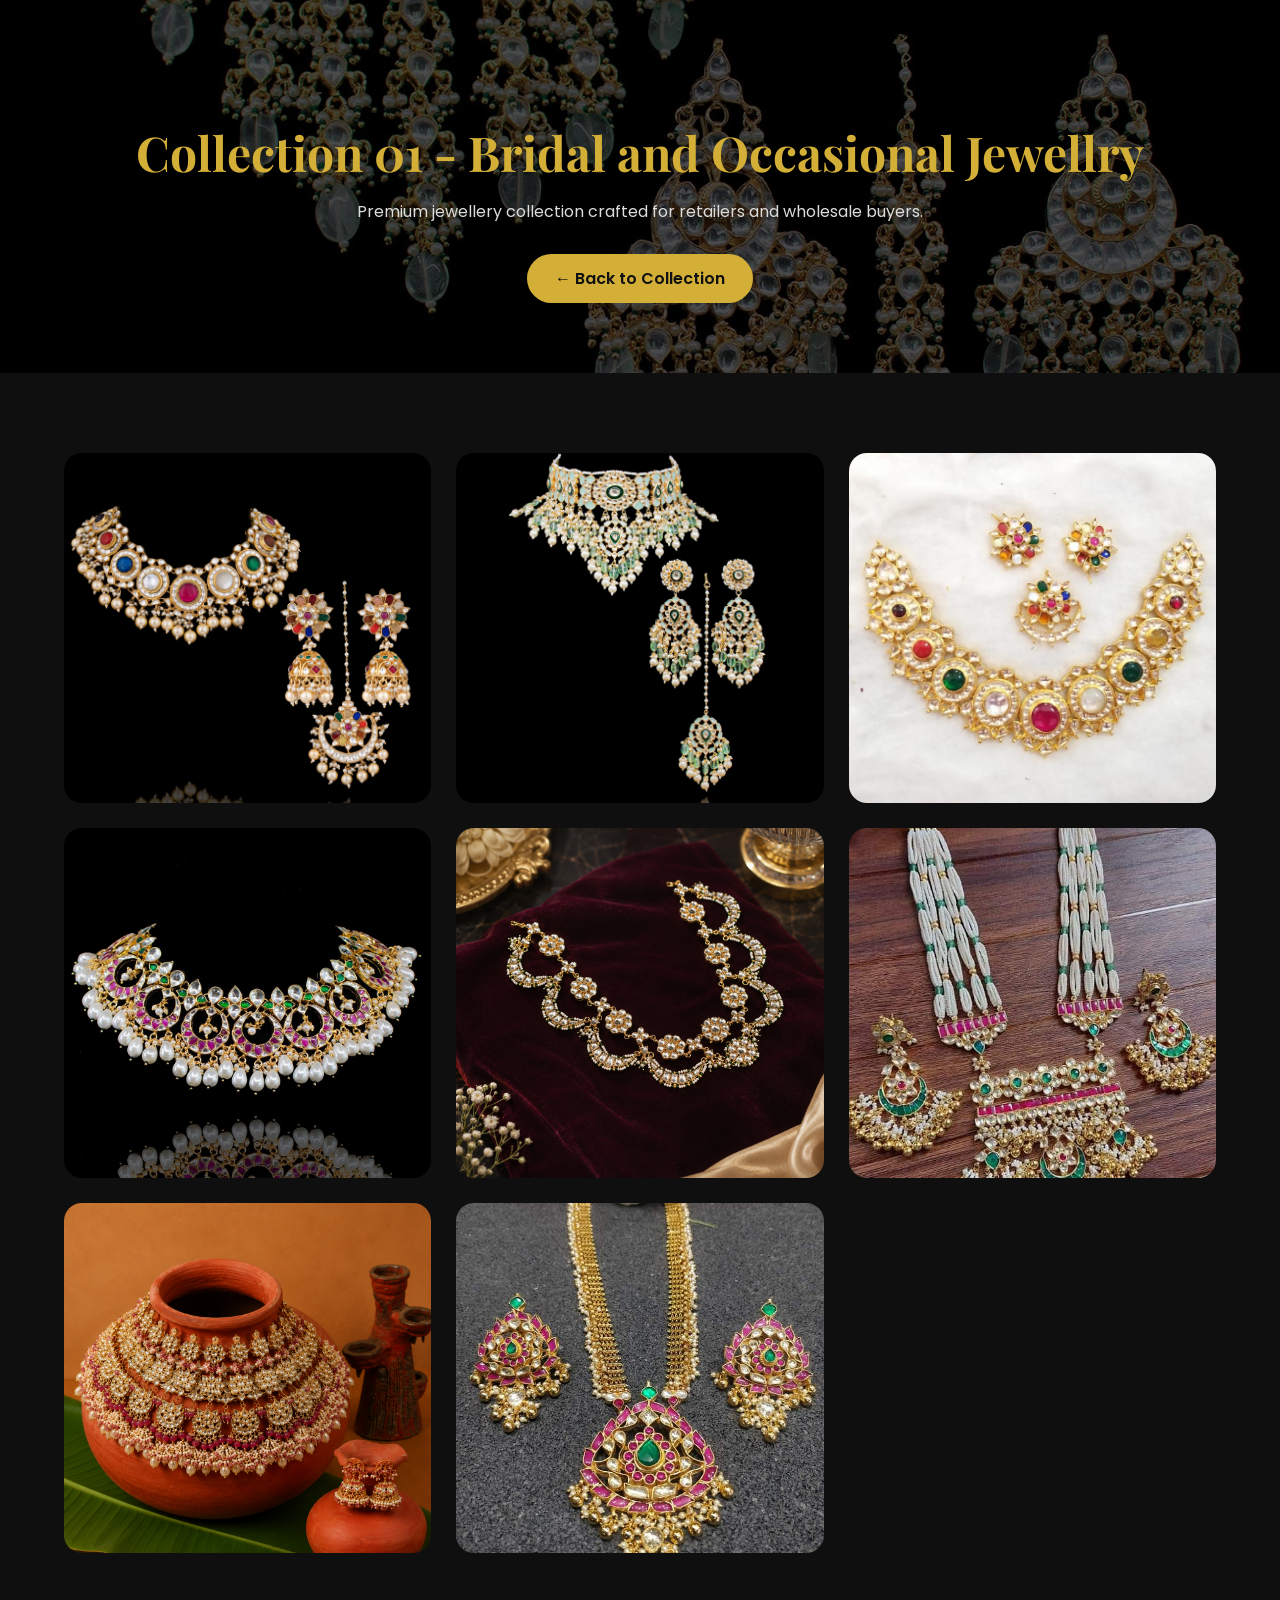
<file: design1.html>
<!DOCTYPE html>
<html lang="en">
<head>
<meta charset="UTF-8">
<meta name="viewport" content="width=device-width, initial-scale=1.0">
<title>Design 01 | Shakti Art Jewellery</title>

<link href="https://fonts.googleapis.com/css2?family=Playfair+Display:wght@600;700&family=Poppins:wght@300;400;500;600&display=swap" rel="stylesheet">

<style>
*{
margin:0;
padding:0;
box-sizing:border-box;
}

body{
font-family:Poppins,sans-serif;
background:#0f0f0f;
color:#fff;
}

.hero{
padding:120px 20px 70px;
text-align:center;
background:linear-gradient(rgba(0,0,0,.7),rgba(0,0,0,.7)),
url('images/collection1.png') center/cover;
}

.hero h1{
font-family:'Playfair Display',serif;
font-size:3rem;
color:#d4af37;
margin-bottom:15px;
}

.hero p{
max-width:700px;
margin:auto;
color:#ddd;
}

.gallery{
padding:80px 5%;
}

.gallery-grid{
display:grid;
grid-template-columns:repeat(auto-fit,minmax(280px,1fr));
gap:25px;
}

.gallery-item{
overflow:hidden;
border-radius:18px;
background:#181818;
transition:.4s;
cursor:pointer;
}

.gallery-item:hover{
transform:translateY(-8px);
}

.gallery-item img{
width:100%;
height:350px;
object-fit:cover;
display:block;
}

.back-btn{
display:inline-block;
margin-top:30px;
padding:12px 28px;
background:#d4af37;
color:#111;
text-decoration:none;
font-weight:600;
border-radius:30px;
}

.lightbox{
position:fixed;
inset:0;
background:rgba(0,0,0,.9);
display:none;
align-items:center;
justify-content:center;
z-index:999;
}

.lightbox.active{
display:flex;
}

.lightbox img{
max-width:90%;
max-height:90%;
border-radius:15px;
}

.close{
position:absolute;
top:20px;
right:30px;
font-size:40px;
color:white;
cursor:pointer;
}
</style>
</head>
<body>

<section class="hero">
<h1>Collection 01 - Bridal and Occasional Jewellry</h1>
<p>Premium jewellery collection crafted for retailers and wholesale buyers.</p>

<a href="index.html" class="back-btn">
← Back to Collection
</a>
</section>

<section class="gallery">

<div class="gallery-grid">

<div class="gallery-item">
<img src="design/design1.1.png" alt="">
</div>

<div class="gallery-item">
<img src="design/design1.2.png" alt="">
</div>

<div class="gallery-item">
<img src="design/design1.3.png" alt="">
</div>

<div class="gallery-item">
<img src="design/design1.4.png" alt="">
</div>

<div class="gallery-item">
<img src="design/design1.5.png" alt="">
</div>

<div class="gallery-item">
<img src="design/design1.6.jpeg" alt="">
</div>

<div class="gallery-item">
<img src="design/design1.7.png" alt="">
</div>

<div class="gallery-item">
<img src="design/design1.8.png" alt="">
</div>
</div>

</section>

<div class="lightbox" id="lightbox">
<span class="close">&times;</span>
<img id="lightboxImg">
</div>

<script>
const lightbox=document.getElementById('lightbox');
const lightboxImg=document.getElementById('lightboxImg');

document.querySelectorAll('.gallery-item img').forEach(img=>{
img.addEventListener('click',()=>{
lightbox.classList.add('active');
lightboxImg.src=img.src;
});
});

document.querySelector('.close').addEventListener('click',()=>{
lightbox.classList.remove('active');
});

lightbox.addEventListener('click',(e)=>{
if(e.target===lightbox){
lightbox.classList.remove('active');
}
});
</script>

</body>
</html>
</file>
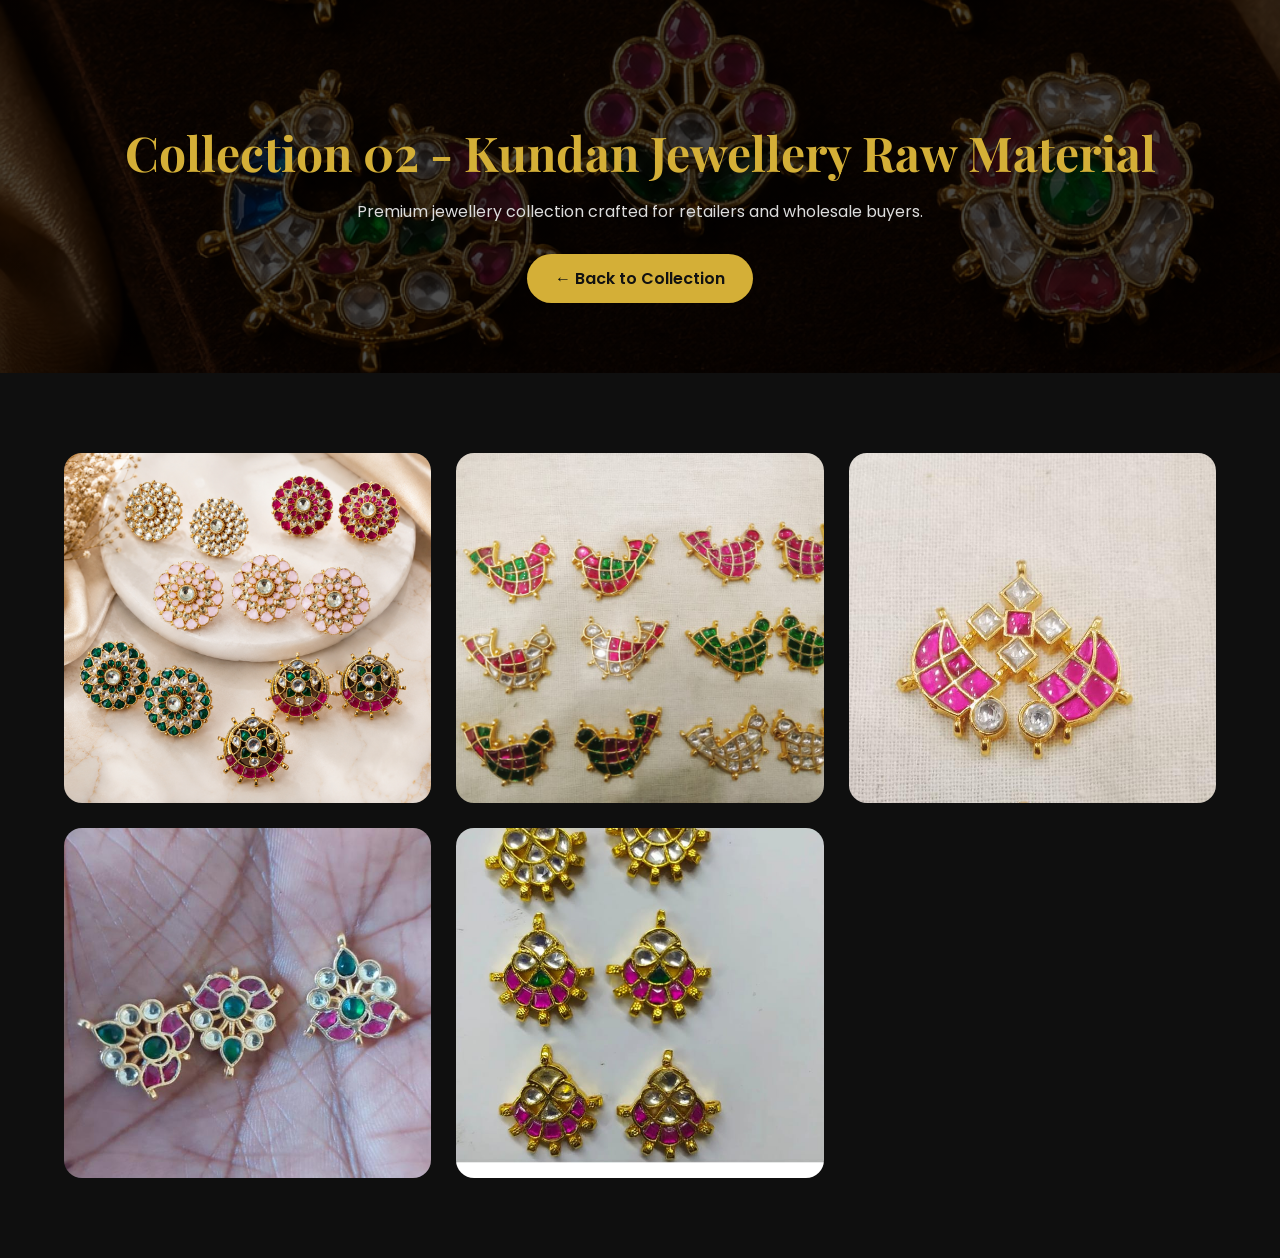
<file: design2.html>
<!DOCTYPE html>
<html lang="en">
<head>
<meta charset="UTF-8">
<meta name="viewport" content="width=device-width, initial-scale=1.0">
<title>Design 01 | Shakti Art Imitation Jewellery</title>

<link href="https://fonts.googleapis.com/css2?family=Playfair+Display:wght@600;700&family=Poppins:wght@300;400;500;600&display=swap" rel="stylesheet">

<style>
*{
margin:0;
padding:0;
box-sizing:border-box;
}

body{
font-family:Poppins,sans-serif;
background:#0f0f0f;
color:#fff;
}

.hero{
padding:120px 20px 70px;
text-align:center;
background:linear-gradient(rgba(0,0,0,.7),rgba(0,0,0,.7)),
url('images/collection2.png') center/cover;
}

.hero h1{
font-family:'Playfair Display',serif;
font-size:3rem;
color:#d4af37;
margin-bottom:15px;
}

.hero p{
max-width:700px;
margin:auto;
color:#ddd;
}

.gallery{
padding:80px 5%;
}

.gallery-grid{
display:grid;
grid-template-columns:repeat(auto-fit,minmax(280px,1fr));
gap:25px;
}

.gallery-item{
overflow:hidden;
border-radius:18px;
background:#181818;
transition:.4s;
cursor:pointer;
}

.gallery-item:hover{
transform:translateY(-8px);
}

.gallery-item img{
width:100%;
height:350px;
object-fit:cover;
display:block;
}

.back-btn{
display:inline-block;
margin-top:30px;
padding:12px 28px;
background:#d4af37;
color:#111;
text-decoration:none;
font-weight:600;
border-radius:30px;
}

.lightbox{
position:fixed;
inset:0;
background:rgba(0,0,0,.9);
display:none;
align-items:center;
justify-content:center;
z-index:999;
}

.lightbox.active{
display:flex;
}

.lightbox img{
max-width:90%;
max-height:90%;
border-radius:15px;
}

.close{
position:absolute;
top:20px;
right:30px;
font-size:40px;
color:white;
cursor:pointer;
}
</style>
</head>
<body>

<section class="hero">
<h1>Collection 02 - Kundan Jewellery Raw Material </h1>
<p>Premium jewellery collection crafted for retailers and wholesale buyers.</p>

<a href="index.html" class="back-btn">
← Back to Collection
</a>
</section>

<section class="gallery">

<div class="gallery-grid">

<div class="gallery-item">
<img src="design/design2.1.png" alt="">
</div>

<div class="gallery-item">
<img src="design/design2.2.png" alt="">
</div>

<div class="gallery-item">
<img src="design/design2.3.png" alt="">
</div>

<div class="gallery-item">
<img src="design/design2.4.png" alt="">
</div>

<div class="gallery-item">
<img src="design/design2.5.png" alt="">
</div>

</div>

</section>

<div class="lightbox" id="lightbox">
<span class="close">&times;</span>
<img id="lightboxImg">
</div>

<script>
const lightbox=document.getElementById('lightbox');
const lightboxImg=document.getElementById('lightboxImg');

document.querySelectorAll('.gallery-item img').forEach(img=>{
img.addEventListener('click',()=>{
lightbox.classList.add('active');
lightboxImg.src=img.src;
});
});

document.querySelector('.close').addEventListener('click',()=>{
lightbox.classList.remove('active');
});

lightbox.addEventListener('click',(e)=>{
if(e.target===lightbox){
lightbox.classList.remove('active');
}
});
</script>

</body>
</html>
</file>
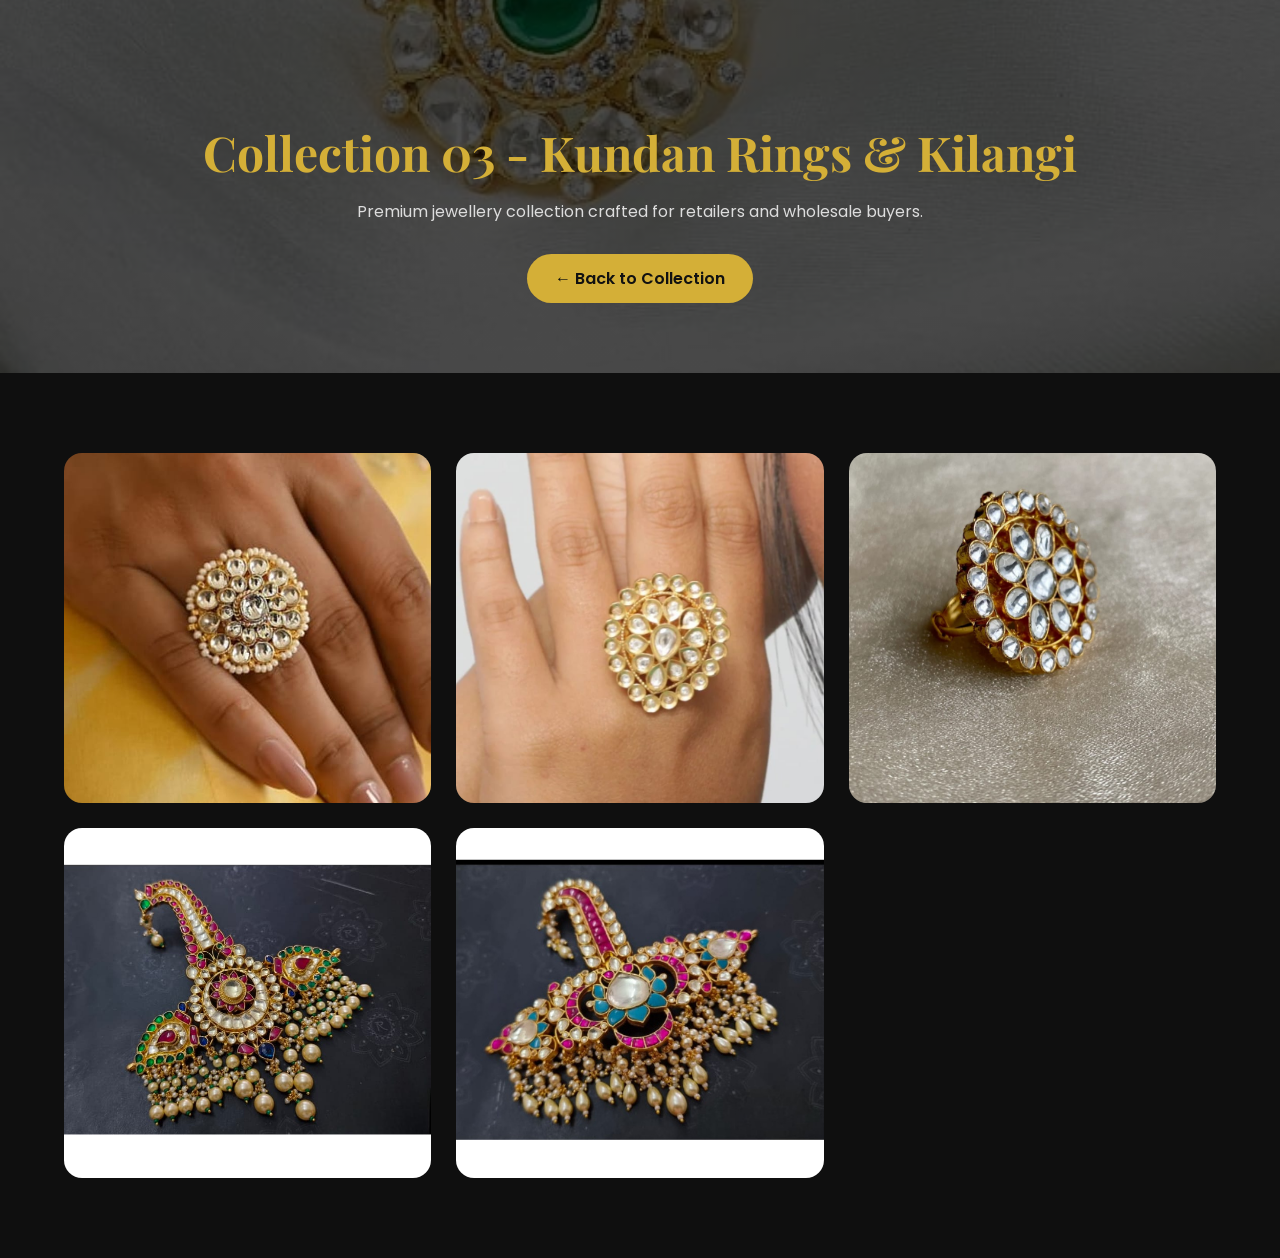
<file: design3.html>
<!DOCTYPE html>
<html lang="en">
<head>
<meta charset="UTF-8">
<meta name="viewport" content="width=device-width, initial-scale=1.0">
<title>Design 01 | Shakti Art Imitation Jewellery</title>

<link href="https://fonts.googleapis.com/css2?family=Playfair+Display:wght@600;700&family=Poppins:wght@300;400;500;600&display=swap" rel="stylesheet">

<style>
*{
margin:0;
padding:0;
box-sizing:border-box;
}

body{
font-family:Poppins,sans-serif;
background:#0f0f0f;
color:#fff;
}

.hero{
padding:120px 20px 70px;
text-align:center;
background:linear-gradient(rgba(0,0,0,.7),rgba(0,0,0,.7)),
url('images/collection3.png') center/cover;
}

.hero h1{
font-family:'Playfair Display',serif;
font-size:3rem;
color:#d4af37;
margin-bottom:15px;
}

.hero p{
max-width:700px;
margin:auto;
color:#ddd;
}

.gallery{
padding:80px 5%;
}

.gallery-grid{
display:grid;
grid-template-columns:repeat(auto-fit,minmax(280px,1fr));
gap:25px;
}

.gallery-item{
overflow:hidden;
border-radius:18px;
background:#181818;
transition:.4s;
cursor:pointer;
}

.gallery-item:hover{
transform:translateY(-8px);
}

.gallery-item img{
width:100%;
height:350px;
object-fit:cover;
display:block;
}

.back-btn{
display:inline-block;
margin-top:30px;
padding:12px 28px;
background:#d4af37;
color:#111;
text-decoration:none;
font-weight:600;
border-radius:30px;
}

.lightbox{
position:fixed;
inset:0;
background:rgba(0,0,0,.9);
display:none;
align-items:center;
justify-content:center;
z-index:999;
}

.lightbox.active{
display:flex;
}

.lightbox img{
max-width:90%;
max-height:90%;
border-radius:15px;
}

.close{
position:absolute;
top:20px;
right:30px;
font-size:40px;
color:white;
cursor:pointer;
}
</style>
</head>
<body>

<section class="hero">
<h1>Collection 03  - Kundan Rings & Kilangi</h1>
<p>Premium jewellery collection crafted for retailers and wholesale buyers.</p>

<a href="index.html" class="back-btn">
← Back to Collection
</a>
</section>

<section class="gallery">

<div class="gallery-grid">

<div class="gallery-item">
<img src="design/design3.1.png" alt="">
</div>

<div class="gallery-item">
<img src="design/design3.2.png" alt="">
</div>

<div class="gallery-item">
<img src="design/design3.3.png" alt="">
</div>

<div class="gallery-item">
<img src="design/design3.4.png" alt="">
</div>

<div class="gallery-item">
<img src="design/design3.5.png" alt="">
</div>

</div>

</section>

<div class="lightbox" id="lightbox">
<span class="close">&times;</span>
<img id="lightboxImg">
</div>

<script>
const lightbox=document.getElementById('lightbox');
const lightboxImg=document.getElementById('lightboxImg');

document.querySelectorAll('.gallery-item img').forEach(img=>{
img.addEventListener('click',()=>{
lightbox.classList.add('active');
lightboxImg.src=img.src;
});
});

document.querySelector('.close').addEventListener('click',()=>{
lightbox.classList.remove('active');
});

lightbox.addEventListener('click',(e)=>{
if(e.target===lightbox){
lightbox.classList.remove('active');
}
});
</script>

</body>
</html>
</file>
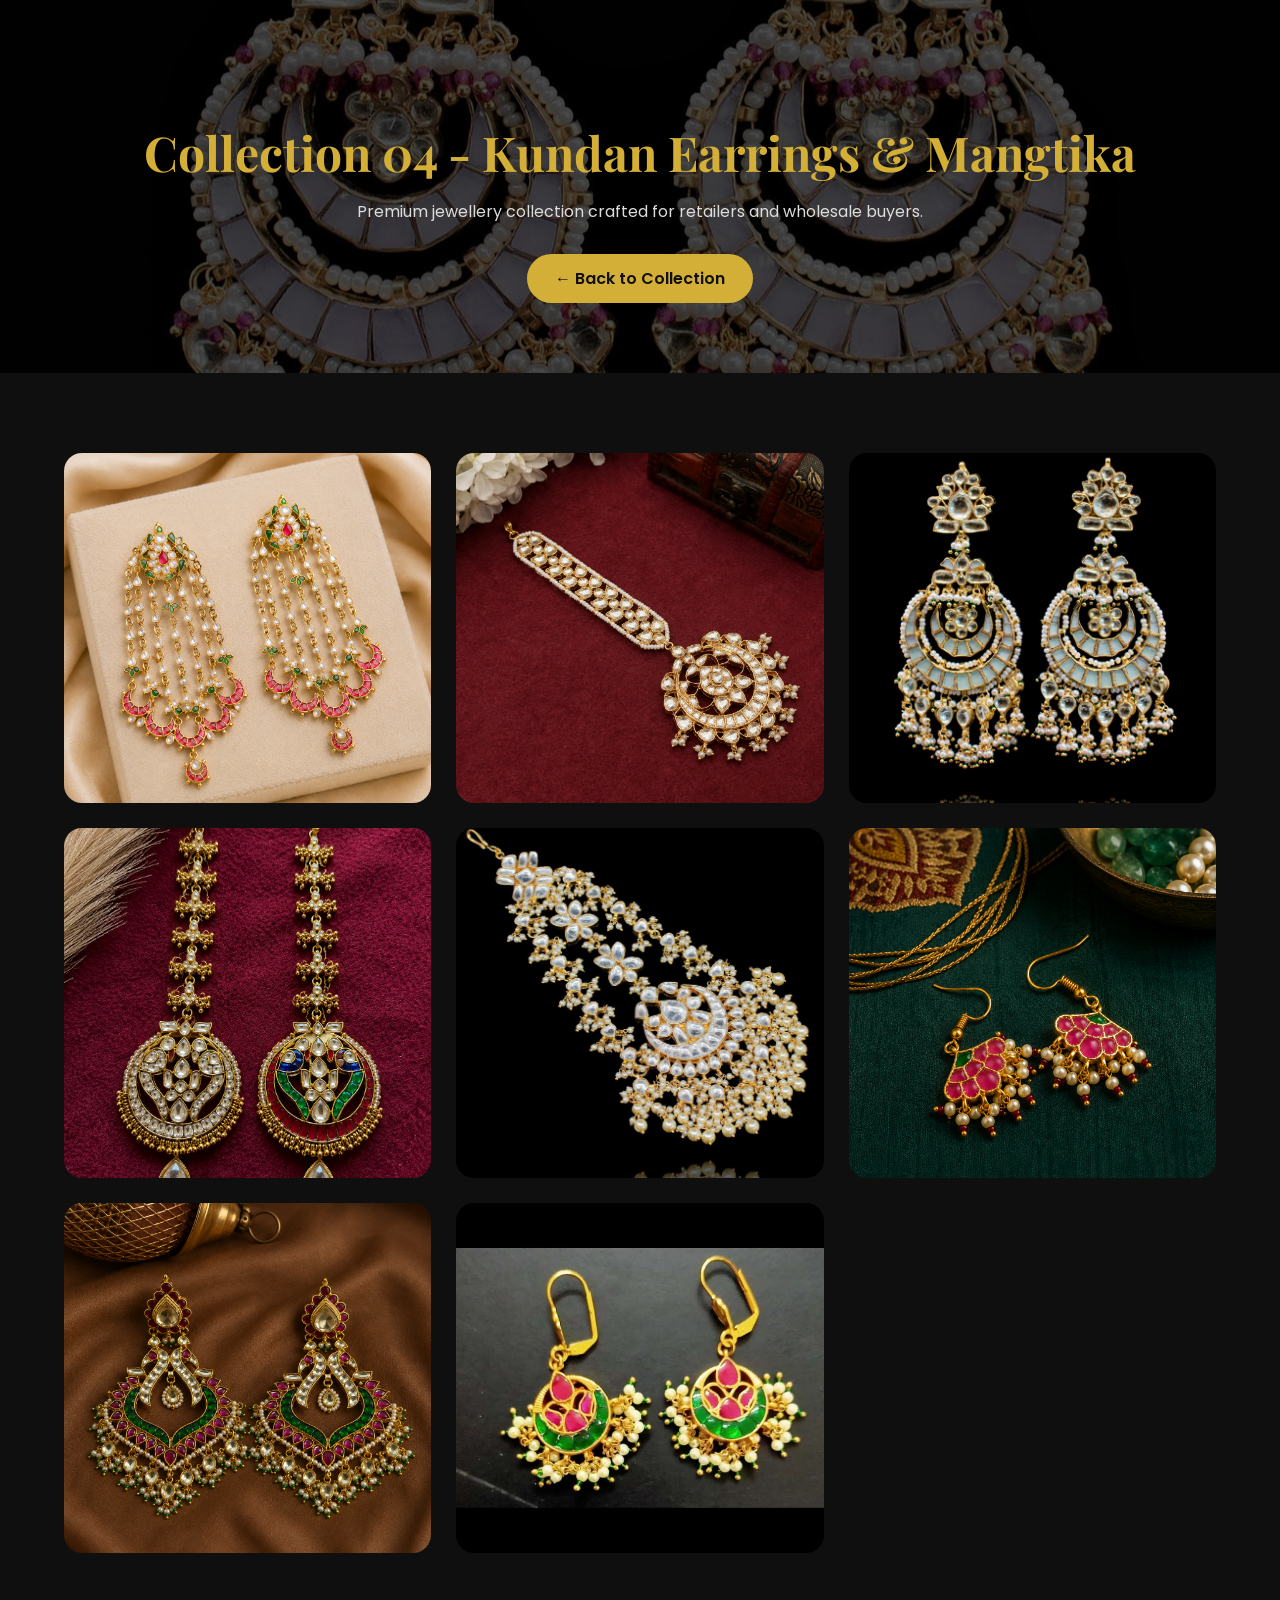
<file: design5.html>
<!DOCTYPE html>
<html lang="en">
<head>
<meta charset="UTF-8">
<meta name="viewport" content="width=device-width, initial-scale=1.0">
<title>Design 01 | Shakti Art Imitation Jewellery</title>

<link href="https://fonts.googleapis.com/css2?family=Playfair+Display:wght@600;700&family=Poppins:wght@300;400;500;600&display=swap" rel="stylesheet">

<style>
*{
margin:0;
padding:0;
box-sizing:border-box;
}

body{
font-family:Poppins,sans-serif;
background:#0f0f0f;
color:#fff;
}

.hero{
padding:120px 20px 70px;
text-align:center;
background:linear-gradient(rgba(0,0,0,.7),rgba(0,0,0,.7)),
url('images/collection5.png') center/cover;
}

.hero h1{
font-family:'Playfair Display',serif;
font-size:3rem;
color:#d4af37;
margin-bottom:15px;
}

.hero p{
max-width:700px;
margin:auto;
color:#ddd;
}

.gallery{
padding:80px 5%;
}

.gallery-grid{
display:grid;
grid-template-columns:repeat(auto-fit,minmax(280px,1fr));
gap:25px;
}

.gallery-item{
overflow:hidden;
border-radius:18px;
background:#181818;
transition:.4s;
cursor:pointer;
}

.gallery-item:hover{
transform:translateY(-8px);
}

.gallery-item img{
width:100%;
height:350px;
object-fit:cover;
display:block;
}

.back-btn{
display:inline-block;
margin-top:30px;
padding:12px 28px;
background:#d4af37;
color:#111;
text-decoration:none;
font-weight:600;
border-radius:30px;
}

.lightbox{
position:fixed;
inset:0;
background:rgba(0,0,0,.9);
display:none;
align-items:center;
justify-content:center;
z-index:999;
}

.lightbox.active{
display:flex;
}

.lightbox img{
max-width:90%;
max-height:90%;
border-radius:15px;
}

.close{
position:absolute;
top:20px;
right:30px;
font-size:40px;
color:white;
cursor:pointer;
}
</style>
</head>
<body>

<section class="hero">
<h1>Collection 04 - Kundan Earrings & Mangtika </h1>
<p>Premium jewellery collection crafted for retailers and wholesale buyers.</p>

<a href="index.html" class="back-btn">
← Back to Collection
</a>
</section>

<section class="gallery">

<div class="gallery-grid">

<div class="gallery-item">
<img src="design/design5.1.png" alt="">
</div>

<div class="gallery-item">
<img src="design/design5.2.png" alt="">
</div>

<div class="gallery-item">
<img src="design/design5.3.png" alt="">
</div>

<div class="gallery-item">
<img src="design/design5.4.png" alt="">
</div>

<div class="gallery-item">
<img src="design/design5.5.png" alt="">
</div>

<div class="gallery-item">
<img src="design/design5.6.png" alt="">
</div>

<div class="gallery-item">
<img src="design/design5.7.png" alt="">
</div>

<div class="gallery-item">
<img src="design/design5.8.png" alt="">
</div>

</div>

</section>

<div class="lightbox" id="lightbox">
<span class="close">&times;</span>
<img id="lightboxImg">
</div>

<script>
const lightbox=document.getElementById('lightbox');
const lightboxImg=document.getElementById('lightboxImg');

document.querySelectorAll('.gallery-item img').forEach(img=>{
img.addEventListener('click',()=>{
lightbox.classList.add('active');
lightboxImg.src=img.src;
});
});

document.querySelector('.close').addEventListener('click',()=>{
lightbox.classList.remove('active');
});

lightbox.addEventListener('click',(e)=>{
if(e.target===lightbox){
lightbox.classList.remove('active');
}
});
</script>

</body>
</html>
</file>
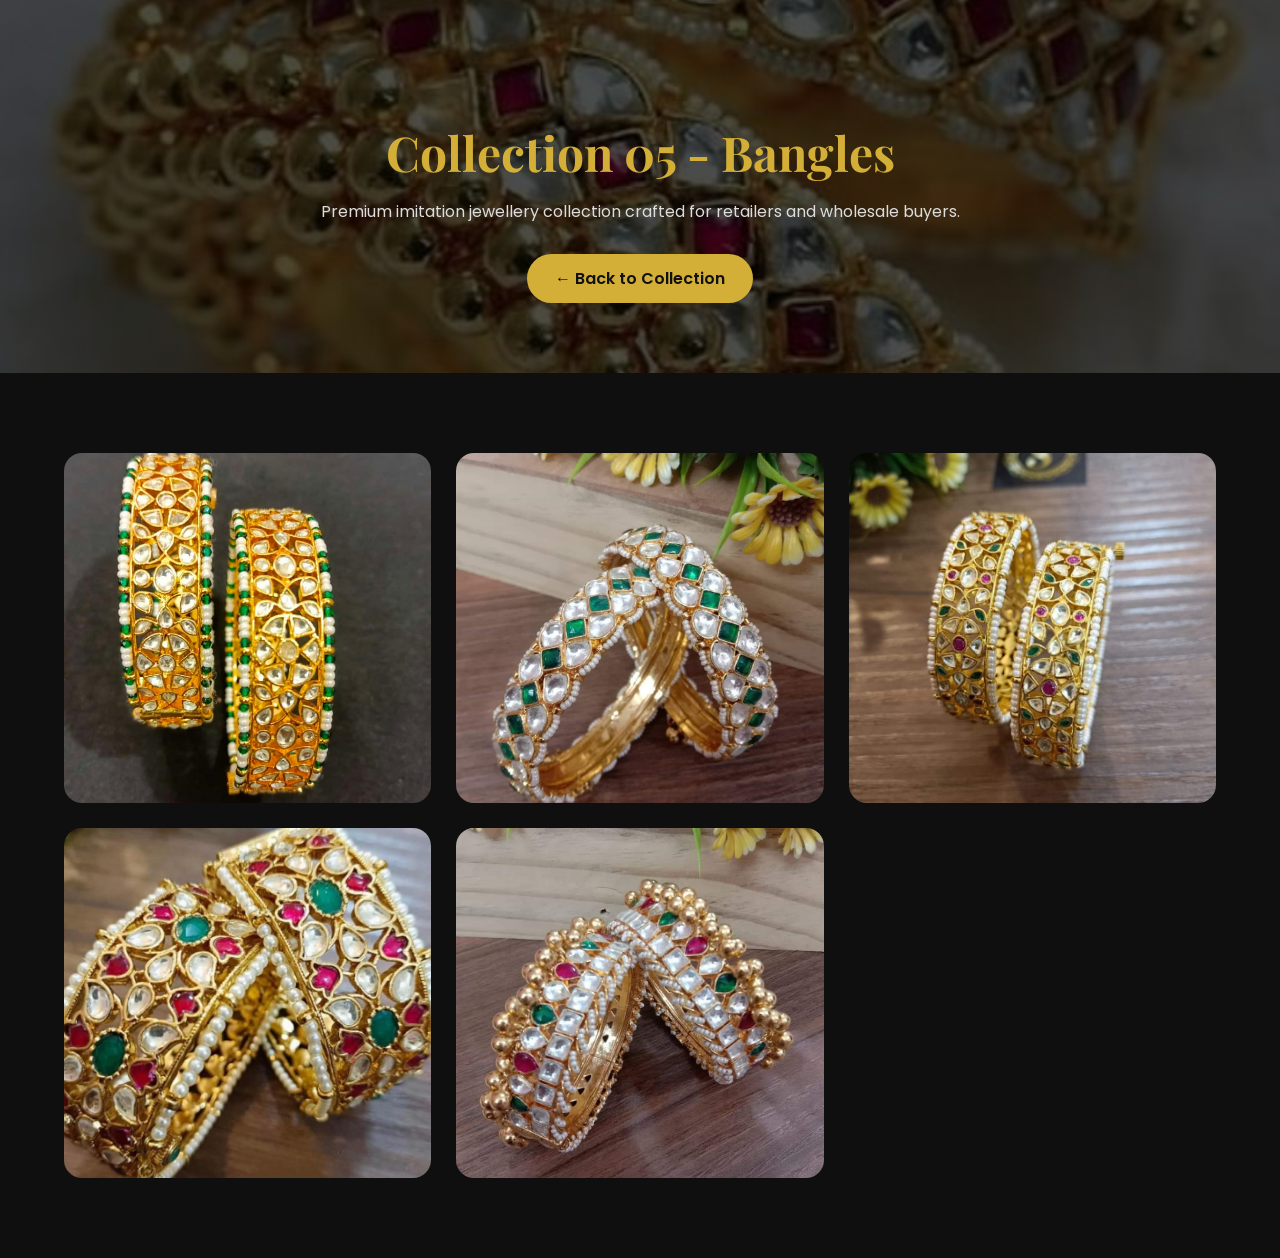
<file: design6.html>
<!DOCTYPE html>
<html lang="en">
<head>
<meta charset="UTF-8">
<meta name="viewport" content="width=device-width, initial-scale=1.0">
<title>Design 01 | Shakti Art Imitation Jewellery</title>

<link href="https://fonts.googleapis.com/css2?family=Playfair+Display:wght@600;700&family=Poppins:wght@300;400;500;600&display=swap" rel="stylesheet">

<style>
*{
margin:0;
padding:0;
box-sizing:border-box;
}

body{
font-family:Poppins,sans-serif;
background:#0f0f0f;
color:#fff;
}

.hero{
padding:120px 20px 70px;
text-align:center;
background:linear-gradient(rgba(0,0,0,.7),rgba(0,0,0,.7)),
url('images/collection6.png') center/cover;
}

.hero h1{
font-family:'Playfair Display',serif;
font-size:3rem;
color:#d4af37;
margin-bottom:15px;
}

.hero p{
max-width:700px;
margin:auto;
color:#ddd;
}

.gallery{
padding:80px 5%;
}

.gallery-grid{
display:grid;
grid-template-columns:repeat(auto-fit,minmax(280px,1fr));
gap:25px;
}

.gallery-item{
overflow:hidden;
border-radius:18px;
background:#181818;
transition:.4s;
cursor:pointer;
}

.gallery-item:hover{
transform:translateY(-8px);
}

.gallery-item img{
width:100%;
height:350px;
object-fit:cover;
display:block;
}

.back-btn{
display:inline-block;
margin-top:30px;
padding:12px 28px;
background:#d4af37;
color:#111;
text-decoration:none;
font-weight:600;
border-radius:30px;
}

.lightbox{
position:fixed;
inset:0;
background:rgba(0,0,0,.9);
display:none;
align-items:center;
justify-content:center;
z-index:999;
}

.lightbox.active{
display:flex;
}

.lightbox img{
max-width:90%;
max-height:90%;
border-radius:15px;
}

.close{
position:absolute;
top:20px;
right:30px;
font-size:40px;
color:white;
cursor:pointer;
}
</style>
</head>
<body>

<section class="hero">
<h1>Collection 05 - Bangles</h1>
<p>Premium imitation jewellery collection crafted for retailers and wholesale buyers.</p>

<a href="index.html" class="back-btn">
← Back to Collection
</a>
</section>

<section class="gallery">

<div class="gallery-grid">

<div class="gallery-item">
<img src="design/design6.1.jpeg" alt="">
</div>

<div class="gallery-item">
<img src="design/design6.2.jpg" alt="">
</div>

<div class="gallery-item">
<img src="design/design6.3.jpg" alt="">
</div>

<div class="gallery-item">
<img src="design/design6.4.jpg" alt="">
</div>

<div class="gallery-item">
<img src="design/design6.5.jpg" alt="">
</div>


</div>

</section>

<div class="lightbox" id="lightbox">
<span class="close">&times;</span>
<img id="lightboxImg">
</div>

<script>
const lightbox=document.getElementById('lightbox');
const lightboxImg=document.getElementById('lightboxImg');

document.querySelectorAll('.gallery-item img').forEach(img=>{
img.addEventListener('click',()=>{
lightbox.classList.add('active');
lightboxImg.src=img.src;
});
});

document.querySelector('.close').addEventListener('click',()=>{
lightbox.classList.remove('active');
});

lightbox.addEventListener('click',(e)=>{
if(e.target===lightbox){
lightbox.classList.remove('active');
}
});
</script>

</body>
</html>
</file>
